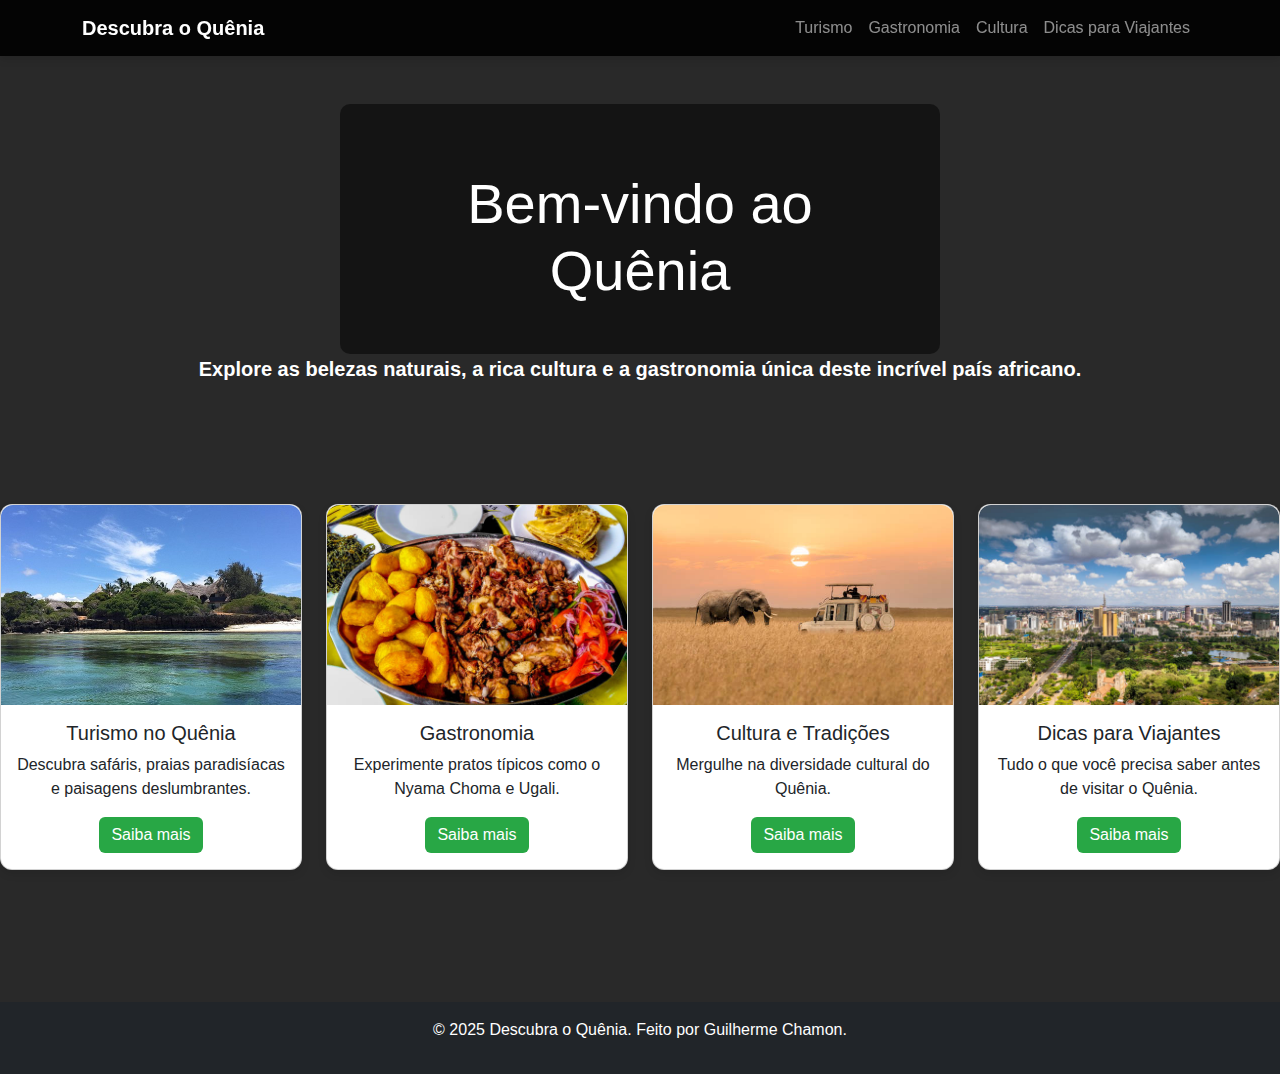
<file: index.html>
<!DOCTYPE html>
<html lang="en">
<head>
    <meta charset="UTF-8">
    <meta name="viewport" content="width=device-width, initial-scale=1">
    <title>Quênia - Descubra o País</title>
    <link href="https://cdn.jsdelivr.net/npm/bootstrap@5.3.3/dist/css/bootstrap.min.css" rel="stylesheet">
    <link rel="stylesheet" href="style.css">
</head>
<script>
    document.addEventListener("DOMContentLoaded", function () {
        const navbarLinks = document.querySelectorAll(".navbar-nav .nav-link");

        navbarLinks.forEach(link => {
            link.addEventListener("click", function (event) {
                event.preventDefault(); 

                const targetId = this.getAttribute("href").substring(1);
                const targetButton = document.getElementById(targetId);

                document.querySelectorAll(".btn").forEach(btn => {
                    btn.classList.remove("btn-highlight");
                });

                if (targetButton) {
                    targetButton.classList.add("btn-highlight");
                    targetButton.scrollIntoView({ behavior: "smooth", block: "center" });
                }
            });
        });
    });
</script>
<body>

<nav class="navbar navbar-expand-lg navbar-dark bg-dark">
    <div class="container">
        <a class="navbar-brand" href="#">Descubra o Quênia</a>
        <button class="navbar-toggler" type="button" data-bs-toggle="collapse" data-bs-target="#navbarNav">
            <span class="navbar-toggler-icon"></span>
        </button>
        <div class="collapse navbar-collapse" id="navbarNav">
            <ul class="navbar-nav ms-auto">
                <li class="nav-item"><a class="nav-link" href="#btn-turismo">Turismo</a></li>
                <li class="nav-item"><a class="nav-link" href="#btn-gastronomia">Gastronomia</a></li>
                <li class="nav-item"><a class="nav-link" href="#btn-cultura">Cultura</a></li>
                <li class="nav-item"><a class="nav-link" href="#btn-dicas">Dicas para Viajantes</a></li>
            </ul>
        </div>
    </div>
</nav>

<header class="hero-section text-center py-5">
    <div class="container">
        <div class="hero-card">
            <div class="hero-card-image"></div> 
            <div class="hero-content">
                <h1 class="mt-3 display-4 font-weight-bold">Bem-vindo ao Quênia</h1>
            </div>
        </div>
        <p class="lead mb-4" style="font-size: 1.25rem; font-weight: bold;">Explore as belezas naturais, a rica cultura e a gastronomia única deste incrível país africano.</p>
    </div>
</header>

<div class="row py-5 text-center">
    <div class="col-md-3 mb-4">
        <div class="card d-flex flex-column" style="height: 100%;">
            <img src="imagens/imagem-paisagem.jpg" class="card-img-top">
            <div class="card-body">
                <h5 class="card-title">Turismo no Quênia</h5>
                <p class="card-text">Descubra safáris, praias paradisíacas e paisagens deslumbrantes.</p>
                <a id="btn-turismo" href="turismo.html" class="btn btn-primary mt-auto">Saiba mais</a>
            </div>
        </div>
    </div>

    <div class="col-md-3 mb-4">
        <div class="card d-flex flex-column" style="height: 100%;">
            <img src="imagens/gastronomia.jpg" class="card-img-top">
            <div class="card-body">
                <h5 class="card-title">Gastronomia</h5>
                <p class="card-text">Experimente pratos típicos como o Nyama Choma e Ugali.</p>
                <a id="btn-gastronomia" href="gastronomia.html" class="btn btn-primary mt-auto">Saiba mais</a>
            </div>
        </div>
    </div>

    <div class="col-md-3 mb-4">
        <div class="card d-flex flex-column" style="height: 100%;">
            <img src="imagens/cultura.jpg" class="card-img-top">
            <div class="card-body">
                <h5 class="card-title">Cultura e Tradições</h5>
                <p class="card-text">Mergulhe na diversidade cultural do Quênia.</p>
                <a id="btn-cultura" href="cultura.html" class="btn btn-primary mt-auto">Saiba mais</a>
            </div>
        </div>
    </div>

    <div class="col-md-3 mb-4">
        <div class="card d-flex flex-column" style="height: 100%;">
            <img src="imagens/capital.jpg" class="card-img-top">
            <div class="card-body">
                <h5 class="card-title">Dicas para Viajantes</h5>
                <p class="card-text">Tudo o que você precisa saber antes de visitar o Quênia.</p>
                <a id="btn-dicas" href="dicaViajantes.html" class="btn btn-primary mt-auto">Saiba mais</a>
            </div>
        </div>
    </div>
</div>

<footer class="bg-dark text-white text-center py-3">
    <p>&copy; 2025 Descubra o Quênia. Feito por Guilherme Chamon.</p>
</footer>

<script src="https://cdn.jsdelivr.net/npm/bootstrap@5.3.3/dist/js/bootstrap.bundle.min.js"></script>
</body>
</html>
</file>
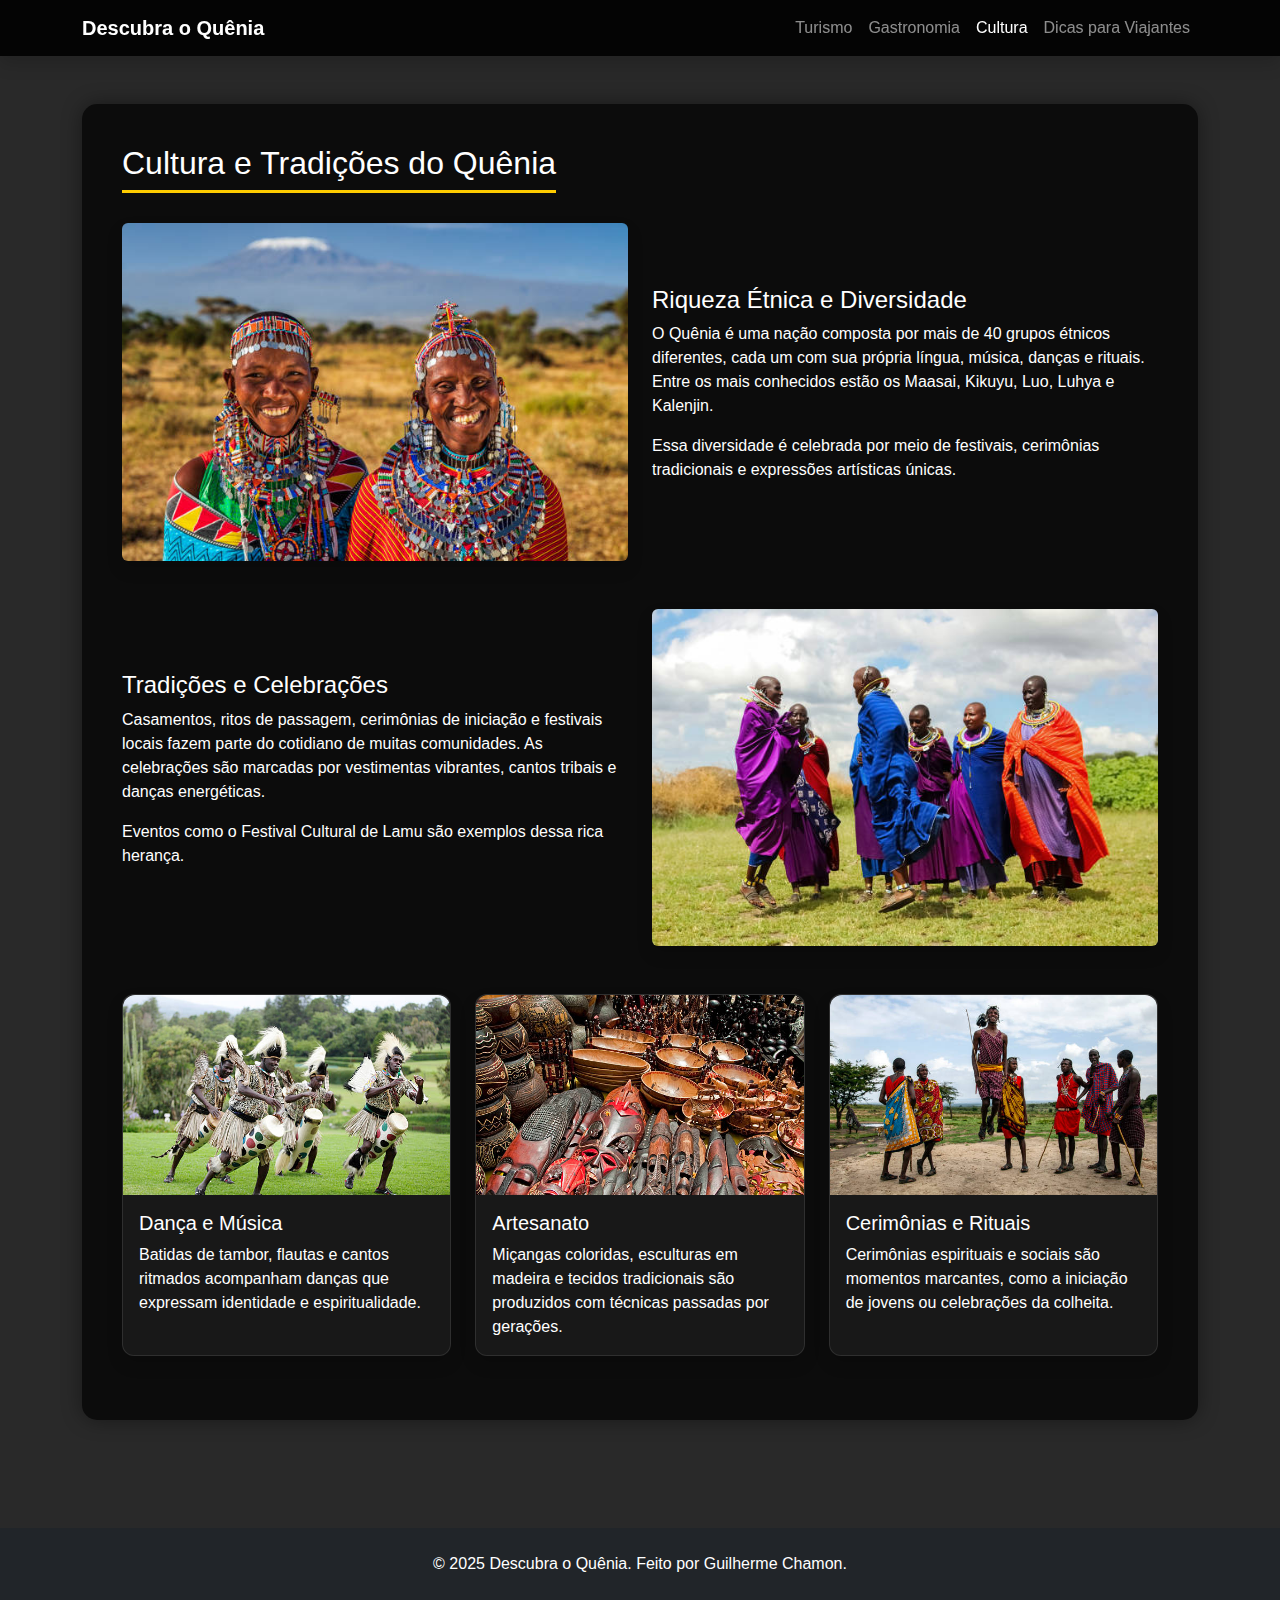
<file: cultura.html>
<!DOCTYPE html>
<html lang="pt">
<head>
  <meta charset="UTF-8">
  <meta name="viewport" content="width=device-width, initial-scale=1">
  <title>Cultura e Tradições do Quênia</title>
  <link href="https://cdn.jsdelivr.net/npm/bootstrap@5.3.3/dist/css/bootstrap.min.css" rel="stylesheet">
  <link rel="stylesheet" href="style.css">
</head>
<body>

<nav class="navbar navbar-expand-lg navbar-dark bg-dark shadow">
  <div class="container">
    <a class="navbar-brand" href="index.html">Descubra o Quênia</a>
    <button class="navbar-toggler" type="button" data-bs-toggle="collapse" data-bs-target="#navbarNav">
      <span class="navbar-toggler-icon"></span>
    </button>
    <div class="collapse navbar-collapse" id="navbarNav">
      <ul class="navbar-nav ms-auto">
        <li class="nav-item"><a class="nav-link" href="turismo.html">Turismo</a></li>
        <li class="nav-item"><a class="nav-link" href="gastronomia.html">Gastronomia</a></li>
        <li class="nav-item"><a class="nav-link active" href="">Cultura</a></li>
        <li class="nav-item"><a class="nav-link" href="dicaViajantes.html">Dicas para Viajantes</a></li>
        
      </ul>
    </div>
  </div>
</nav>

<div class="container py-5">
  <div class="main-card mx-auto text-white">
    <h2 class="text-center section-title">Cultura e Tradições do Quênia</h2>

    <div class="row align-items-center mb-5">
      <div class="col-md-6">
        <img src="imagens/Maasai.jpg" alt="Maasai" class="img-fluid rounded shadow">
      </div>
      <div class="col-md-6">
        <h4>Riqueza Étnica e Diversidade</h4>
        <p>O Quênia é uma nação composta por mais de 40 grupos étnicos diferentes, cada um com sua própria língua, música, danças e rituais. Entre os mais conhecidos estão os Maasai, Kikuyu, Luo, Luhya e Kalenjin.</p>
        <p>Essa diversidade é celebrada por meio de festivais, cerimônias tradicionais e expressões artísticas únicas.</p>
      </div>
    </div>

    <div class="row align-items-center mb-5">
      <div class="col-md-6 order-md-2">
        <img src="imagens/cerimonia.jpg" alt="Dança Tradicional" class="img-fluid rounded shadow">
      </div>
      <div class="col-md-6">
        <h4>Tradições e Celebrações</h4>
        <p>Casamentos, ritos de passagem, cerimônias de iniciação e festivais locais fazem parte do cotidiano de muitas comunidades. As celebrações são marcadas por vestimentas vibrantes, cantos tribais e danças energéticas.</p>
        <p>Eventos como o Festival Cultural de Lamu são exemplos dessa rica herança.</p>
      </div>
    </div>

    <div class="row">
      <div class="col-md-4 mb-4">
        <div class="card bg-dark text-white h-100 shadow">
          <img src="imagens/dança.jpg" class="card-img-top" alt="Dança Maasai">
          <div class="card-body">
            <h5 class="card-title">Dança e Música</h5>
            <p class="card-text">Batidas de tambor, flautas e cantos ritmados acompanham danças que expressam identidade e espiritualidade.</p>
          </div>
        </div>
      </div>
      <div class="col-md-4 mb-4">
        <div class="card bg-dark text-white h-100 shadow">
          <img src="imagens/artesanato.jpg" class="card-img-top" alt="Artesanato Maasai">
          <div class="card-body">
            <h5 class="card-title">Artesanato</h5>
            <p class="card-text">Miçangas coloridas, esculturas em madeira e tecidos tradicionais são produzidos com técnicas passadas por gerações.</p>
          </div>
        </div>
      </div>
      <div class="col-md-4 mb-4">
        <div class="card bg-dark text-white h-100 shadow">
          <img src="imagens/rituais.jpg" class="card-img-top" alt="Cerimônia do Café">
          <div class="card-body">
            <h5 class="card-title">Cerimônias e Rituais</h5>
            <p class="card-text">Cerimônias espirituais e sociais são momentos marcantes, como a iniciação de jovens ou celebrações da colheita.</p>
          </div>
        </div>
      </div>
    </div>
  </div>
</div>

<footer class="bg-dark text-center text-white py-4">
  <p class="mb-0">&copy; 2025 Descubra o Quênia. Feito por Guilherme Chamon.</p>
</footer>

<script src="https://cdn.jsdelivr.net/npm/bootstrap@5.3.3/dist/js/bootstrap.bundle.min.js"></script>
</body>
</html>
</file>
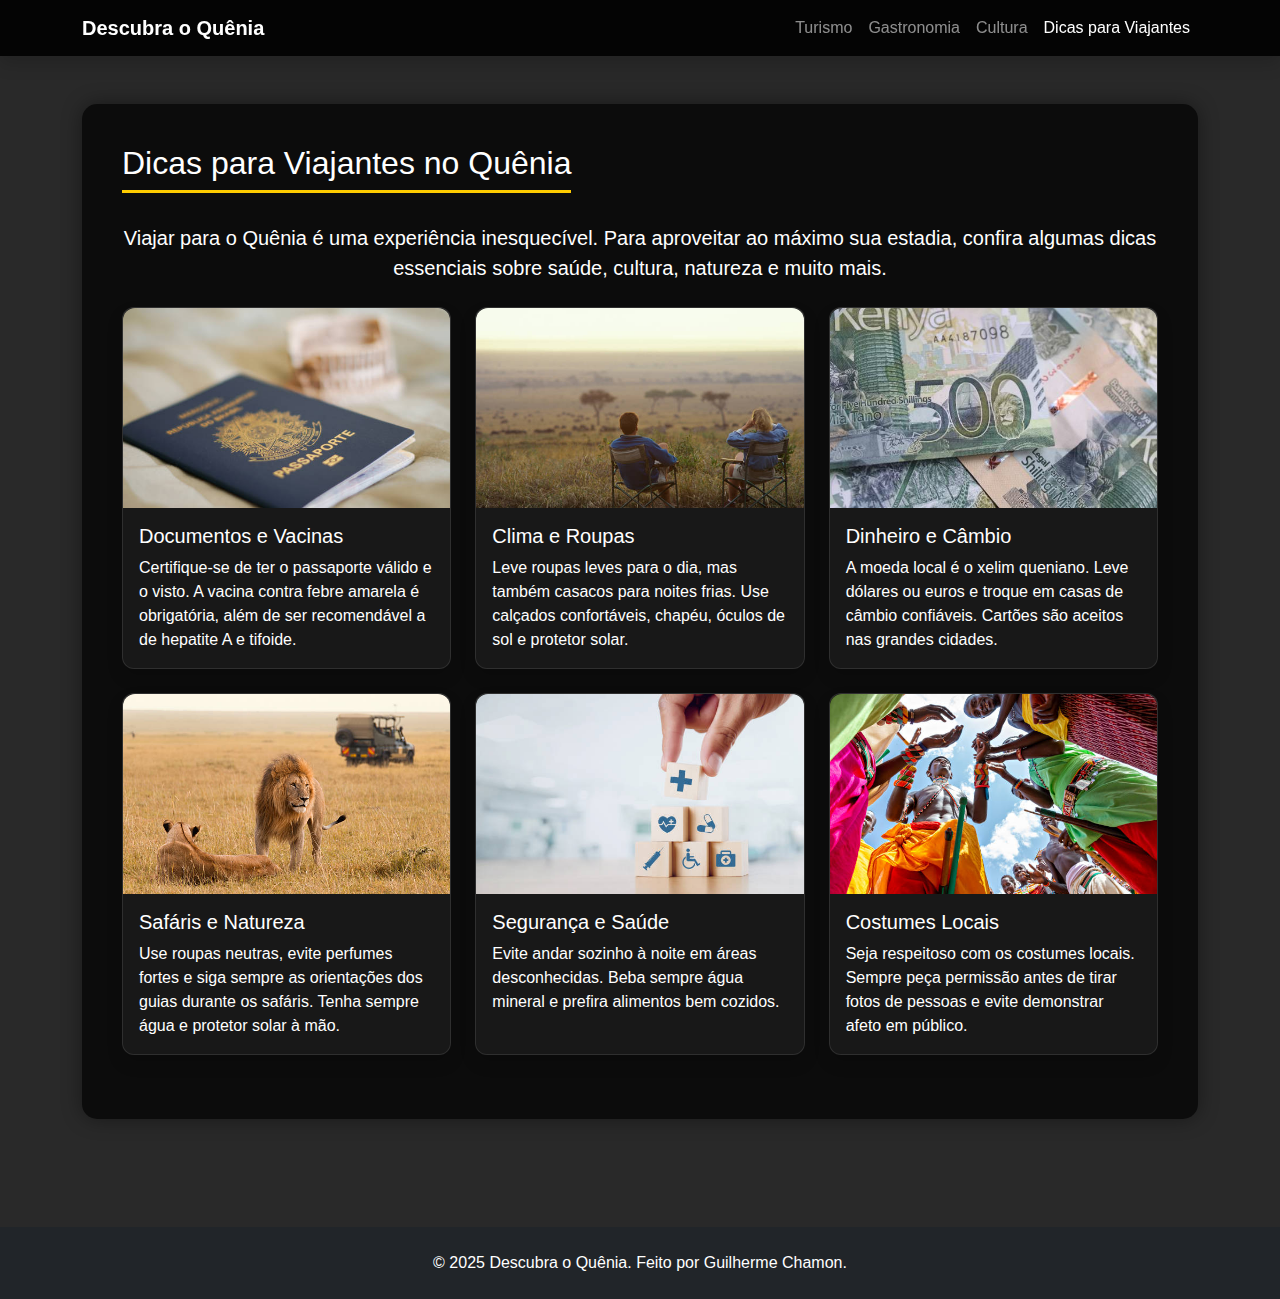
<file: dicaViajantes.html>
<!DOCTYPE html>
<html lang="pt">
<head>
    <meta charset="UTF-8">
    <meta name="viewport" content="width=device-width, initial-scale=1">
    <title>Dicas para Viajantes - Quênia</title>
    <link href="https://cdn.jsdelivr.net/npm/bootstrap@5.3.3/dist/css/bootstrap.min.css" rel="stylesheet">
    <link rel="stylesheet" href="style.css">
</head>
<body>

<nav class="navbar navbar-expand-lg navbar-dark bg-dark shadow">
    <div class="container">
        <a class="navbar-brand" href="index.html">Descubra o Quênia</a>
        <button class="navbar-toggler" type="button" data-bs-toggle="collapse" data-bs-target="#navbarNav">
            <span class="navbar-toggler-icon"></span>
        </button>
        <div class="collapse navbar-collapse" id="navbarNav">
            <ul class="navbar-nav ms-auto">
                <li class="nav-item"><a class="nav-link" href="turismo.html">Turismo</a></li>
                <li class="nav-item"><a class="nav-link" href="gastronomia.html">Gastronomia</a></li>
                <li class="nav-item"><a class="nav-link" href="cultura.html">Cultura</a></li>
                <li class="nav-item"><a class="nav-link active" href="">Dicas para Viajantes</a></li>
            </ul>
        </div>
    </div>
</nav>

<div class="container py-5">
    <div class="main-card mx-auto text-white">
        <h2 class="text-center section-title">Dicas para Viajantes no Quênia</h2>
        <p class="text-center lead">Viajar para o Quênia é uma experiência inesquecível. Para aproveitar ao máximo sua estadia, confira algumas dicas essenciais sobre saúde, cultura, natureza e muito mais.</p>

        <div class="row mt-4">
            <div class="col-md-4 mb-4">
                <div class="card bg-dark text-white h-100 shadow">
                    <img src="imagens/passaporte.jpg" class="card-img-top" alt="Documentos e Vacinas">
                    <div class="card-body">
                        <h5 class="card-title">Documentos e Vacinas</h5>
                        <p class="card-text">Certifique-se de ter o passaporte válido e o visto. A vacina contra febre amarela é obrigatória, além de ser recomendável a de hepatite A e tifoide.</p>
                    </div>
                </div>
            </div>

            <div class="col-md-4 mb-4">
                <div class="card bg-dark text-white h-100 shadow">
                    <img src="imagens/clima.jpg" class="card-img-top" alt="Clima e Roupas">
                    <div class="card-body">
                        <h5 class="card-title">Clima e Roupas</h5>
                        <p class="card-text">Leve roupas leves para o dia, mas também casacos para noites frias. Use calçados confortáveis, chapéu, óculos de sol e protetor solar.</p>
                    </div>
                </div>
            </div>

            <div class="col-md-4 mb-4">
                <div class="card bg-dark text-white h-100 shadow">
                    <img src="imagens/dinheiro.jpg" class="card-img-top" alt="Dinheiro e Câmbio">
                    <div class="card-body">
                        <h5 class="card-title">Dinheiro e Câmbio</h5>
                        <p class="card-text">A moeda local é o xelim queniano. Leve dólares ou euros e troque em casas de câmbio confiáveis. Cartões são aceitos nas grandes cidades.</p>
                    </div>
                </div>
            </div>

            <div class="col-md-4 mb-4">
                <div class="card bg-dark text-white h-100 shadow">
                    <img src="imagens/safari.jpg" class="card-img-top" alt="Safáris e Natureza">
                    <div class="card-body">
                        <h5 class="card-title">Safáris e Natureza</h5>
                        <p class="card-text">Use roupas neutras, evite perfumes fortes e siga sempre as orientações dos guias durante os safáris. Tenha sempre água e protetor solar à mão.</p>
                    </div>
                </div>
            </div>

            <div class="col-md-4 mb-4">
                <div class="card bg-dark text-white h-100 shadow">
                    <img src="imagens/saude.jpg" class="card-img-top" alt="Segurança e Saúde">
                    <div class="card-body">
                        <h5 class="card-title">Segurança e Saúde</h5>
                        <p class="card-text">Evite andar sozinho à noite em áreas desconhecidas. Beba sempre água mineral e prefira alimentos bem cozidos.</p>
                    </div>
                </div>
            </div>

            <div class="col-md-4 mb-4">
                <div class="card bg-dark text-white h-100 shadow">
                    <img src="imagens/costumes.jpg" class="card-img-top" alt="Costumes Locais">
                    <div class="card-body">
                        <h5 class="card-title">Costumes Locais</h5>
                        <p class="card-text">Seja respeitoso com os costumes locais. Sempre peça permissão antes de tirar fotos de pessoas e evite demonstrar afeto em público.</p>
                    </div>
                </div>
            </div>
        </div>
    </div>
</div>

<footer class="bg-dark text-center text-white py-4">
    <p class="mb-0">&copy; 2025 Descubra o Quênia. Feito por Guilherme Chamon.</p>
</footer>

<script src="https://cdn.jsdelivr.net/npm/bootstrap@5.3.3/dist/js/bootstrap.bundle.min.js"></script>
</body>
</html>
</file>
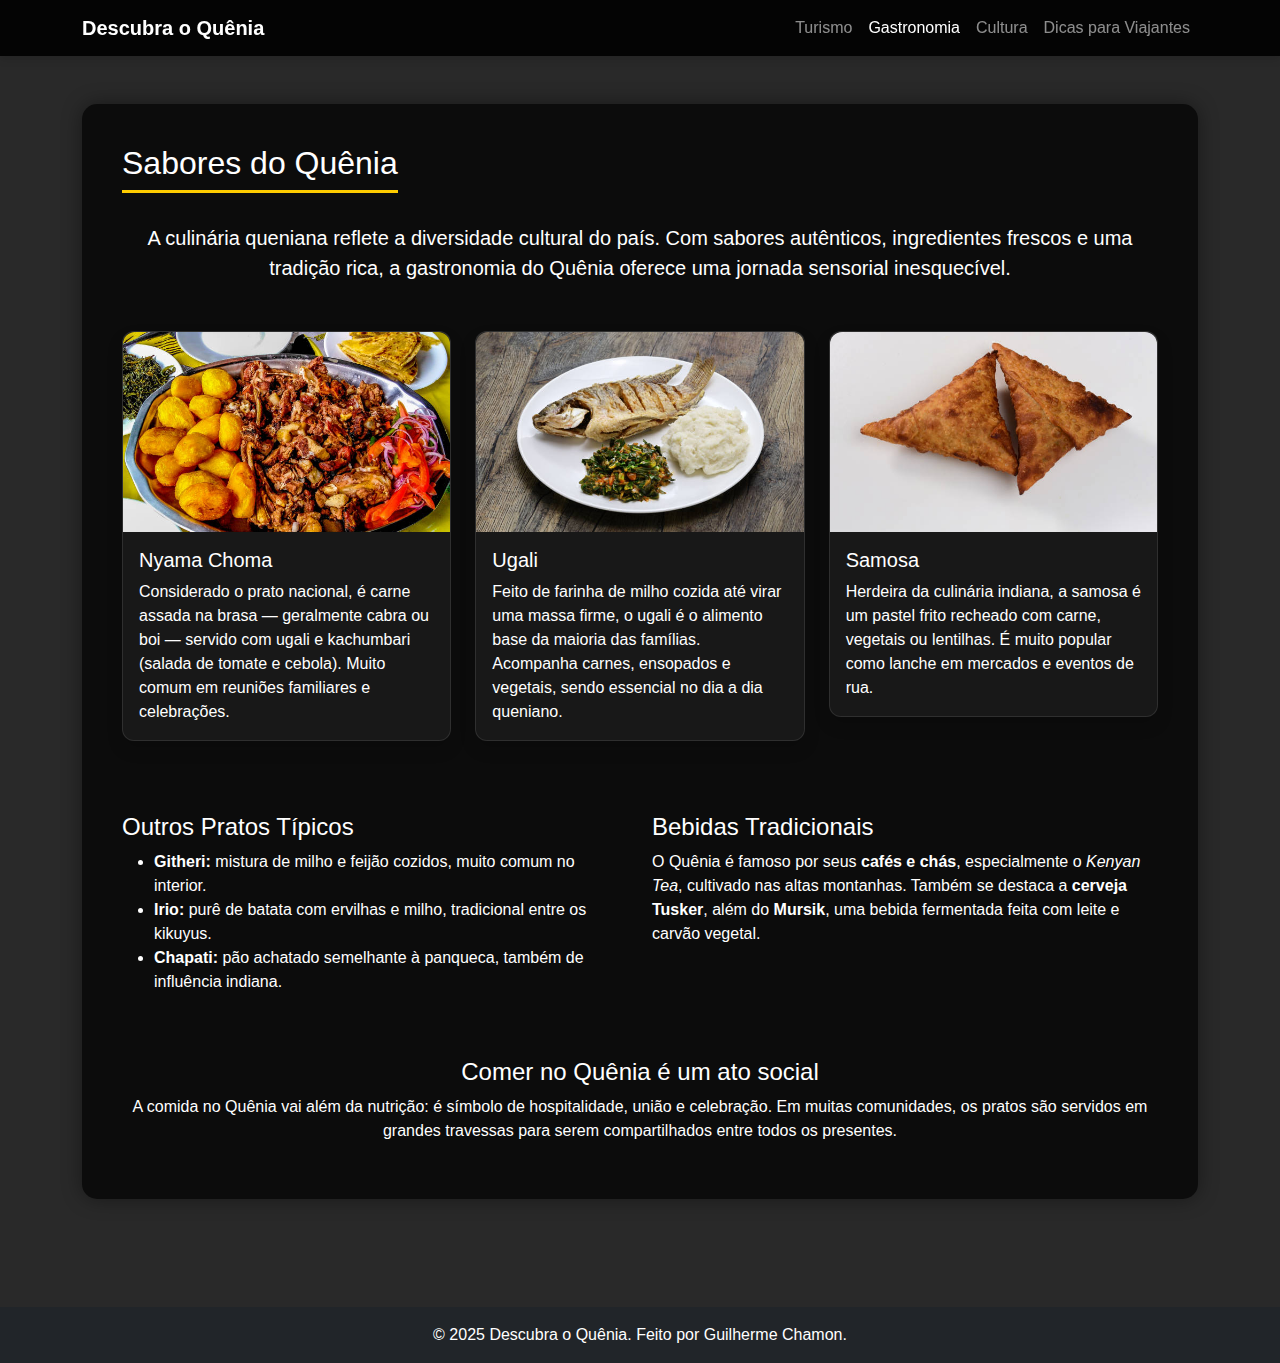
<file: gastronomia.html>
<!DOCTYPE html>
<html lang="pt">
<head>
    <meta charset="UTF-8" />
    <meta name="viewport" content="width=device-width, initial-scale=1" />
    <title>Gastronomia no Quênia</title>
    <link href="https://cdn.jsdelivr.net/npm/bootstrap@5.3.3/dist/css/bootstrap.min.css" rel="stylesheet" />
    <link rel="stylesheet" href="style.css">
</head>
<body>

<nav class="navbar navbar-expand-lg navbar-dark bg-dark">
    <div class="container">
        <a class="navbar-brand" href="index.html">Descubra o Quênia</a>
        <button class="navbar-toggler" type="button" data-bs-toggle="collapse" data-bs-target="#navbarNav">
            <span class="navbar-toggler-icon"></span>
        </button>
        <div class="collapse navbar-collapse" id="navbarNav">
            <ul class="navbar-nav ms-auto">
                <li class="nav-item"><a class="nav-link" href="turismo.html">Turismo</a></li>
                <li class="nav-item"><a class="nav-link active" href="">Gastronomia</a></li>
                <li class="nav-item"><a class="nav-link" href="cultura.html">Cultura</a></li>
                <li class="nav-item"><a class="nav-link" href="dicaViajantes.html">Dicas para Viajantes</a></li>
            </ul>
        </div>
    </div>
</nav>

<div class="container py-5">
    <div class="main-card mx-auto text-white">
        <h2 class="text-center section-title">Sabores do Quênia</h2>
        <p class="text-center lead">A culinária queniana reflete a diversidade cultural do país. Com sabores autênticos, ingredientes frescos e uma tradição rica, a gastronomia do Quênia oferece uma jornada sensorial inesquecível.</p>

        <div class="row my-5">
            <!-- Nyama Choma -->
            <div class="col-md-4 mb-4">
                <div class="card bg-dark text-white shadow">
                    <img src="imagens/nyama-choma.jpg" class="card-img-top" alt="Nyama Choma">
                    <div class="card-body">
                        <h5 class="card-title">Nyama Choma</h5>
                        <p class="card-text">Considerado o prato nacional, é carne assada na brasa — geralmente cabra ou boi — servido com ugali e kachumbari (salada de tomate e cebola). Muito comum em reuniões familiares e celebrações.</p>
                    </div>
                </div>
            </div>

            <div class="col-md-4 mb-4">
                <div class="card bg-dark text-white shadow">
                    <img src="imagens/ugali.jpg" class="card-img-top" alt="Ugali">
                    <div class="card-body">
                        <h5 class="card-title">Ugali</h5>
                        <p class="card-text">Feito de farinha de milho cozida até virar uma massa firme, o ugali é o alimento base da maioria das famílias. Acompanha carnes, ensopados e vegetais, sendo essencial no dia a dia queniano.</p>
                    </div>
                </div>
            </div>

            <div class="col-md-4 mb-4">
                <div class="card bg-dark text-white shadow">
                    <img src="imagens/samosa.jpg" class="card-img-top" alt="Samosa">
                    <div class="card-body">
                        <h5 class="card-title">Samosa</h5>
                        <p class="card-text">Herdeira da culinária indiana, a samosa é um pastel frito recheado com carne, vegetais ou lentilhas. É muito popular como lanche em mercados e eventos de rua.</p>
                    </div>
                </div>
            </div>
        </div>

        <div class="row mb-5">
            <div class="col-md-6">
                <h4>Outros Pratos Típicos</h4>
                <ul>
                    <li><strong>Githeri:</strong> mistura de milho e feijão cozidos, muito comum no interior.</li>
                    <li><strong>Irio:</strong> purê de batata com ervilhas e milho, tradicional entre os kikuyus.</li>
                    <li><strong>Chapati:</strong> pão achatado semelhante à panqueca, também de influência indiana.</li>
                </ul>
            </div>
            <div class="col-md-6">
                <h4>Bebidas Tradicionais</h4>
                <p>O Quênia é famoso por seus <strong>cafés e chás</strong>, especialmente o <em>Kenyan Tea</em>, cultivado nas altas montanhas. Também se destaca a <strong>cerveja Tusker</strong>, além do <strong>Mursik</strong>, uma bebida fermentada feita com leite e carvão vegetal.</p>
            </div>
        </div>

        <div class="text-center">
            <h4>Comer no Quênia é um ato social</h4>
            <p>A comida no Quênia vai além da nutrição: é símbolo de hospitalidade, união e celebração. Em muitas comunidades, os pratos são servidos em grandes travessas para serem compartilhados entre todos os presentes.</p>
        </div>
    </div>
</div>

<footer class="bg-dark text-white text-center py-3">
    <p class="mb-0">&copy; 2025 Descubra o Quênia. Feito por Guilherme Chamon.</p>
</footer>

<script src="https://cdn.jsdelivr.net/npm/bootstrap@5.3.3/dist/js/bootstrap.bundle.min.js"></script>
</body>
</html>
</file>
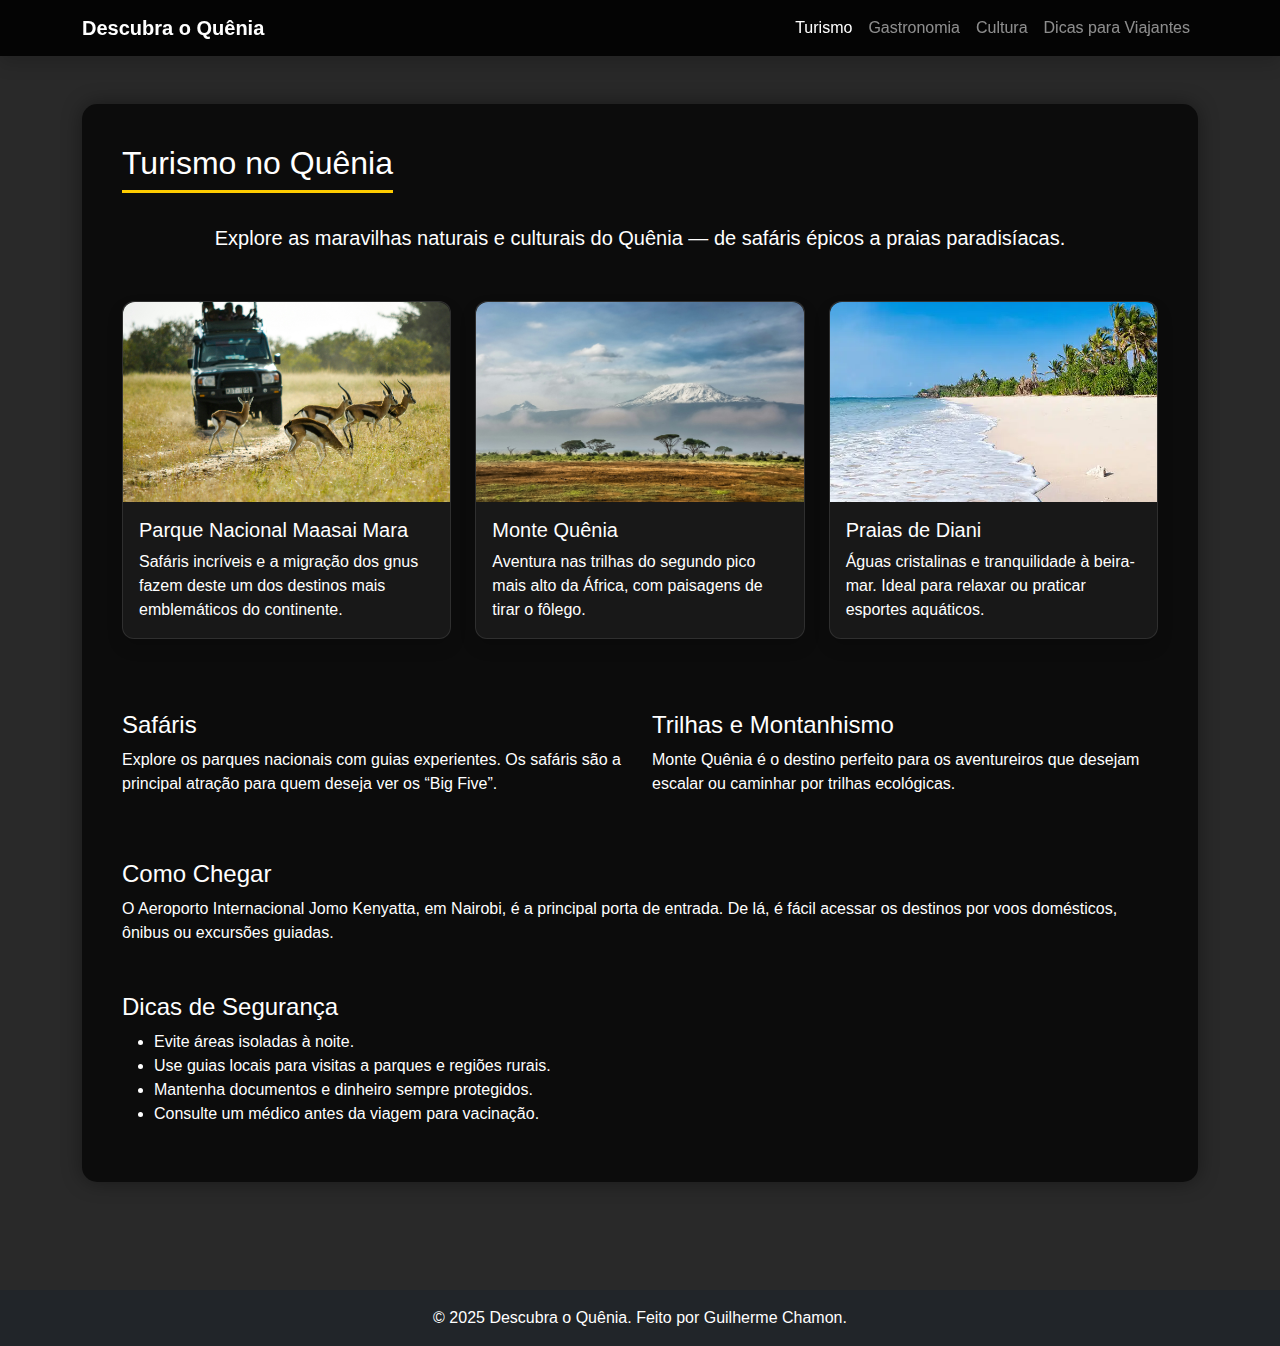
<file: turismo.html>
<!DOCTYPE html>
<html lang="pt">
<head>
    <meta charset="UTF-8" />
    <meta name="viewport" content="width=device-width, initial-scale=1" />
    <title>Turismo no Quênia</title>
    <link href="https://cdn.jsdelivr.net/npm/bootstrap@5.3.3/dist/css/bootstrap.min.css" rel="stylesheet" />
    <link rel="stylesheet" href="style.css">
</head>
<body>

<nav class="navbar navbar-expand-lg navbar-dark bg-dark shadow">
    <div class="container">
        <a class="navbar-brand" href="index.html">Descubra o Quênia</a>
        <button class="navbar-toggler" type="button" data-bs-toggle="collapse" data-bs-target="#navbarNav">
            <span class="navbar-toggler-icon"></span>
        </button>
        <div class="collapse navbar-collapse" id="navbarNav">
            <ul class="navbar-nav ms-auto">
                <li class="nav-item"><a class="nav-link active" href="">Turismo</a></li>
                <li class="nav-item"><a class="nav-link" href="gastronomia.html">Gastronomia</a></li>
                <li class="nav-item"><a class="nav-link" href="cultura.html">Cultura</a></li>
                <li class="nav-item"><a class="nav-link" href="dicaViajantes.html">Dicas para Viajantes</a></li>
            </ul>
        </div>
    </div>
</nav>

<div class="container py-5">
    <div class="main-card mx-auto text-white">
        <h2 class="text-center section-title">Turismo no Quênia</h2>
        <p class="lead text-center mb-5">Explore as maravilhas naturais e culturais do Quênia — de safáris épicos a praias paradisíacas.</p>

        <div class="row mb-5">
            <div class="col-md-4 mb-4">
                <div class="card bg-dark text-white shadow">
                    <img src="imagens/sneha-cecil-DEBrMzu-D8I-unsplash.jpg" class="card-img-top" alt="Maasai Mara" />
                    <div class="card-body">
                        <h5 class="card-title">Parque Nacional Maasai Mara</h5>
                        <p class="card-text">Safáris incríveis e a migração dos gnus fazem deste um dos destinos mais emblemáticos do continente.</p>
                    </div>
                </div>
            </div>
            <div class="col-md-4 mb-4">
                <div class="card bg-dark text-white shadow">
                    <img src="imagens/sergey-pesterev-DWXR-nAbxCk-unsplash.jpg" class="card-img-top" alt="Monte Quênia" />
                    <div class="card-body">
                        <h5 class="card-title">Monte Quênia</h5>
                        <p class="card-text">Aventura nas trilhas do segundo pico mais alto da África, com paisagens de tirar o fôlego.</p>
                    </div>
                </div>
            </div>
            <div class="col-md-4 mb-4">
                <div class="card bg-dark text-white shadow">
                    <img src="imagens/praia-quenia.webp" class="card-img-top" alt="Praias de Diani" />
                    <div class="card-body">
                        <h5 class="card-title">Praias de Diani</h5>
                        <p class="card-text">Águas cristalinas e tranquilidade à beira-mar. Ideal para relaxar ou praticar esportes aquáticos.</p>
                    </div>
                </div>
            </div>
        </div>

        <div class="row mb-5">
            <div class="col-md-6">
                <h4>Safáris</h4>
                <p>Explore os parques nacionais com guias experientes. Os safáris são a principal atração para quem deseja ver os “Big Five”.</p>
            </div>
            <div class="col-md-6">
                <h4>Trilhas e Montanhismo</h4>
                <p>Monte Quênia é o destino perfeito para os aventureiros que desejam escalar ou caminhar por trilhas ecológicas.</p>
            </div>
        </div>

        <div class="mb-5">
            <h4>Como Chegar</h4>
            <p>O Aeroporto Internacional Jomo Kenyatta, em Nairobi, é a principal porta de entrada. De lá, é fácil acessar os destinos por voos domésticos, ônibus ou excursões guiadas.</p>
        </div>

        <div>
            <h4>Dicas de Segurança</h4>
            <ul>
                <li>Evite áreas isoladas à noite.</li>
                <li>Use guias locais para visitas a parques e regiões rurais.</li>
                <li>Mantenha documentos e dinheiro sempre protegidos.</li>
                <li>Consulte um médico antes da viagem para vacinação.</li>
            </ul>
        </div>
    </div>
</div>

<footer class="bg-dark text-white text-center py-3">
    <p class="mb-0">&copy; 2025 Descubra o Quênia. Feito por Guilherme Chamon.</p>
</footer>

<script src="https://cdn.jsdelivr.net/npm/bootstrap@5.3.3/dist/js/bootstrap.bundle.min.js"></script>
</body>
</html>
</file>
<file: style.css>
/* Classe para aplicar a bandeira do Quênia como fundo */
.kenya-flag-background {
    position: relative; 
}

/* Pseudo-elemento ::before para o fundo com o blur */
.kenya-flag-background::before {
    content: "";
    position: absolute;
    top: 0;
    left: 0;
    width: 100%;
    height: 100%;
    background: url('https://upload.wikimedia.org/wikipedia/commons/4/49/Flag_of_Kenya.svg') center/cover no-repeat fixed;
    filter: blur(5px) brightness(0.5); 
    z-index: -1; 
}

/* Restante do conteúdo da página, sem efeito de blur */
body {
    color: white; 
    position: relative;
    font-family: 'Poppins', sans-serif;
}

.card {
    box-shadow: 0 4px 8px rgba(0,0,0,0.1);
    border-radius: 12px;
    transition: transform 0.3s ease, box-shadow 0.3s ease;
}

.card:hover {
    transform: translateY(-5px);
    box-shadow: 0 8px 16px rgba(0,0,0,0.15);
}

.card-img-top {
    height: 200px; 
    object-fit: cover;
    object-position: center;
    border-top-left-radius: 12px;
    border-top-right-radius: 12px;
}

/* Aplica o filtro escuro para melhorar a legibilidade */
body::before {
    content: "";
    position: absolute;
    top: 0;
    left: 0;
    width: 100%;
    height: 100%;
    background: rgba(0, 0, 0, 0.6); 
    z-index: -1;
}

/* Ajuste para o Hero Card */
.hero-card {
    color: white;
    padding: 50px;
    border-radius: 10px;
    text-align: center;
    position: relative;
    width: 80%;
    max-width: 600px;
    height: 250px;
    margin: 0 auto;
    background: rgba(0, 0, 0, 0.5); 
}

/* Estiliza a imagem de fundo do Hero Card */
.hero-card-image {
    background: url('https://upload.wikimedia.org/wikipedia/commons/4/49/Flag_of_Kenya.svg') no-repeat center center;
    background-size: cover;
    background-position: center;
    filter: blur(3px) brightness(0.8);
    position: absolute;
    top: 0;
    left: 0;
    width: 100%;
    height: 100%;
    border-radius: 10px;
}

/* Torna o texto legível sobre a imagem borrada */
.hero-card h1, .hero-card p, .hero-card a {
    position: relative;
    z-index: 1;
}

/* Navbar com efeito de sombra e fixo no topo */
.navbar {
    position: sticky;
    top: 0;
    z-index: 1000;
    background-color: rgba(0, 0, 0, 0.9) !important;
    box-shadow: 0px 4px 8px rgba(0, 0, 0, 0.1);
}

/* Ajusta a seção para melhor espaçamento */
section {
    padding: 60px 0;
}

/* Estiliza o rodapé */
footer {
    margin-top: 40px;
    background-color: #111;
    color: #ddd;
}

/* Estiliza os botões destacados */
.btn-highlight {
    background-color: #ffcc00 !important; 
    color: black !important;
    font-weight: bold;
    box-shadow: 0px 0px 10px rgba(255, 204, 0, 0.8);
}

/* Estiliza os botões primários para visual mais profissional */
.btn-primary {
    background-color: #28a745;
    border: none;
    transition: background-color 0.3s ease;
}

.btn-primary:hover {
    background-color: #218838;
}

/* Responsividade melhorada para os cards */
@media (max-width: 768px) {
    .col-md-3 {
        flex: 0 0 100%;
        max-width: 100%;
    }
}
/* ====================
   Estilos Gerais
   ==================== */
body {
    background: linear-gradient(rgba(0,0,0,0.6), rgba(0,0,0,0.6)),
    url('https://upload.wikimedia.org/wikipedia/commons/4/49/Flag_of_Kenya.svg') center/cover no-repeat fixed;
    color: white;
}

/* ====================
   Navbar
   ==================== */
.navbar-brand {
    font-weight: bold;
}

/* ====================
   Card Principal
   ==================== */
.main-card {
    background-color: rgba(0, 0, 0, 0.7);
    padding: 40px;
    border-radius: 15px;
    box-shadow: 0 0 20px rgba(0,0,0,0.4);
}

/* ====================
   Título das Seções
   ==================== */
.section-title {
    border-bottom: 3px solid #ffcc00;
    display: inline-block;
    padding-bottom: 8px;
    margin-bottom: 30px;
}

/* ====================
   Estilo dos Cards
   ==================== */
.card.bg-dark {
    background-color: rgba(255, 255, 255, 0.05) !important;
    border: 1px solid rgba(255,255,255,0.1);
}

/* ====================
   Rodapé
   ==================== */
footer {
    margin-top: 60px;
}
</file>
